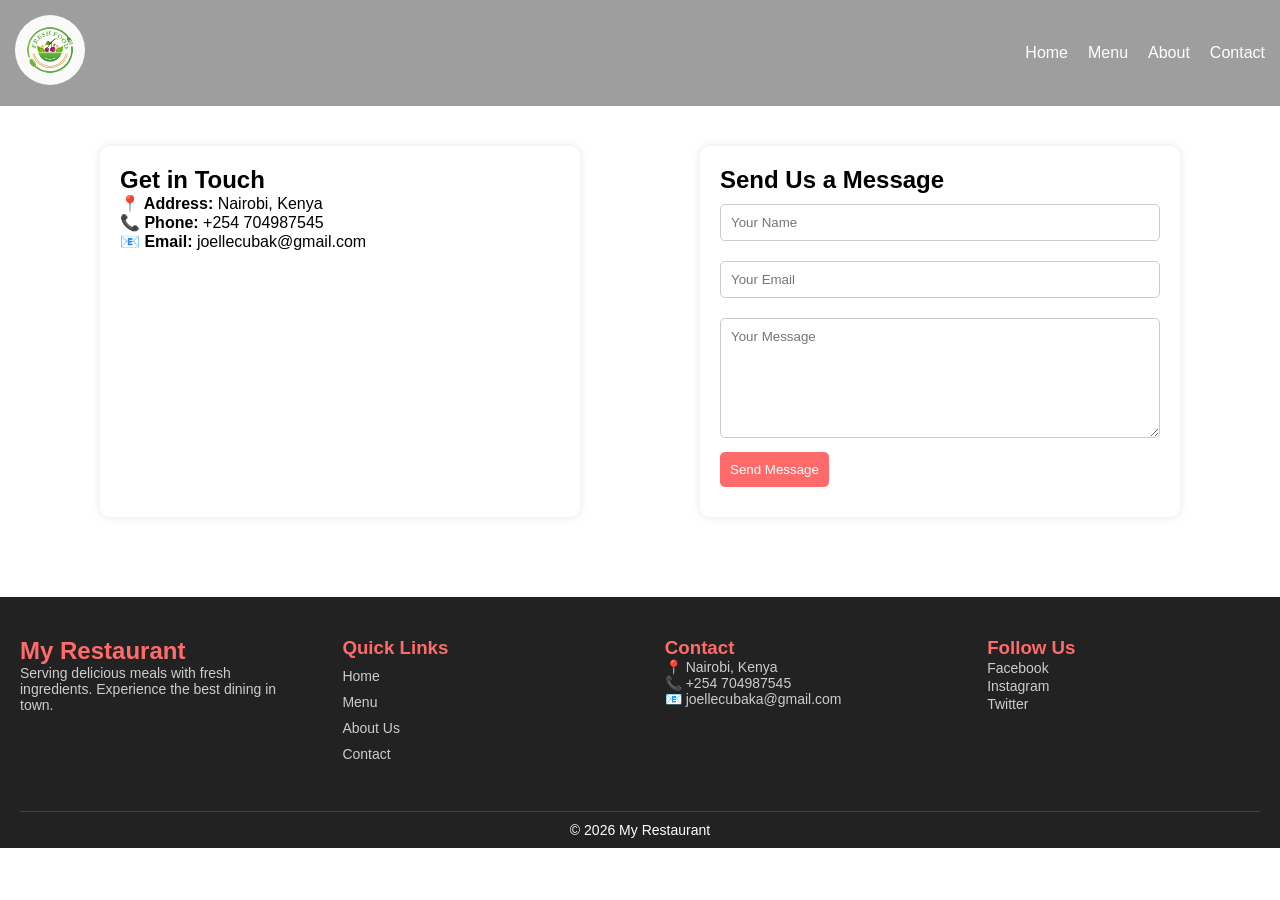
<file: pages/contact.html>
<!DOCTYPE html>
<html lang="en">
<head>
    <meta charset="UTF-8">
    <meta name="viewport" content="width=device-width, initial-scale=1.0">
    <title>Delicious Food  Restaurant</title>
    <link rel="stylesheet" href="/pages/contact.css">
    <link rel="shortcut icon" href="/images/five.jpg" type="image/x-icon">
</head>
<body>
    <div class="container">

    <!-- Navbar -->
    <header>
        <nav>
            <h1 class="logo">
                <img src="/images/OIP.webp" alt="">
            </h1>
            <ul>
                <li><a href="/index.html">Home</a></li>
                <li><a href="/pages/menu.html">Menu</a></li>
                <li><a href="/pages/Ours.html">About</a></li>
                <li><a href="/pages/contact.html">Contact</a></li>
            </ul>
        </nav>
    </header>
    <!--end-->
    <section class="contact-container">

        <!-- Contact Info -->
        <div class="contact-info">
            <h2>Get in Touch</h2>
            <p><strong>📍 Address:</strong> Nairobi, Kenya</p>
            <p><strong>📞 Phone:</strong> +254 704987545</p>
            <p><strong>📧 Email:</strong> joellecubak@gmail.com</p>
        </div>

        <!-- Contact Form -->
        <div class="contact-form">
            <h2>Send Us a Message</h2>

            <form id="contactForm">
                <input type="text" id="name" placeholder="Your Name" required>
                <input type="email" id="email" placeholder="Your Email" required>
                <textarea id="message" placeholder="Your Message" required></textarea>
                <button type="submit">Send Message</button>
            </form>

            <p id="responseMessage"></p>
        </div>

    </section>
    <!--end-->

     <footer class="footer">
    <div class="footer-container">

        <!-- About -->
        <div class="footer-section">
            <h2>My Restaurant</h2>
            <p>Serving delicious meals with fresh ingredients. Experience the best dining in town.</p>
        </div>

        <!-- Quick Links -->
        <div class="footer-section">
            <h3>Quick Links</h3>
            <ul>
                <li><a href="/index.html">Home</a></li>
                <li><a href="/pages/menu.html">Menu</a></li>
                <li><a href="/pages/ours.html">About Us</a></li>
                <li><a href="/pages/contact.html">Contact</a></li>
            </ul>
        </div>

        <!-- Contact Info -->
        <div class="footer-section">
            <h3>Contact</h3>
            <p>📍 Nairobi, Kenya</p>
            <p>📞 +254 704987545</p>
            <p>📧 joellecubaka@gmail.com</p>
        </div>

        <!-- Social Media -->
        <div class="footer-section">
            <h3>Follow Us</h3>
            <a href="#">Facebook</a><br>
            <a href="#">Instagram</a><br>
            <a href="#">Twitter</a>
        </div>

    </div>

    <div class="footer-bottom">
        <p>&copy; 2026 My Restaurant </p>
    </div>
</footer>

    <script src="contact.js"></script>
</body>
</html>
</file>
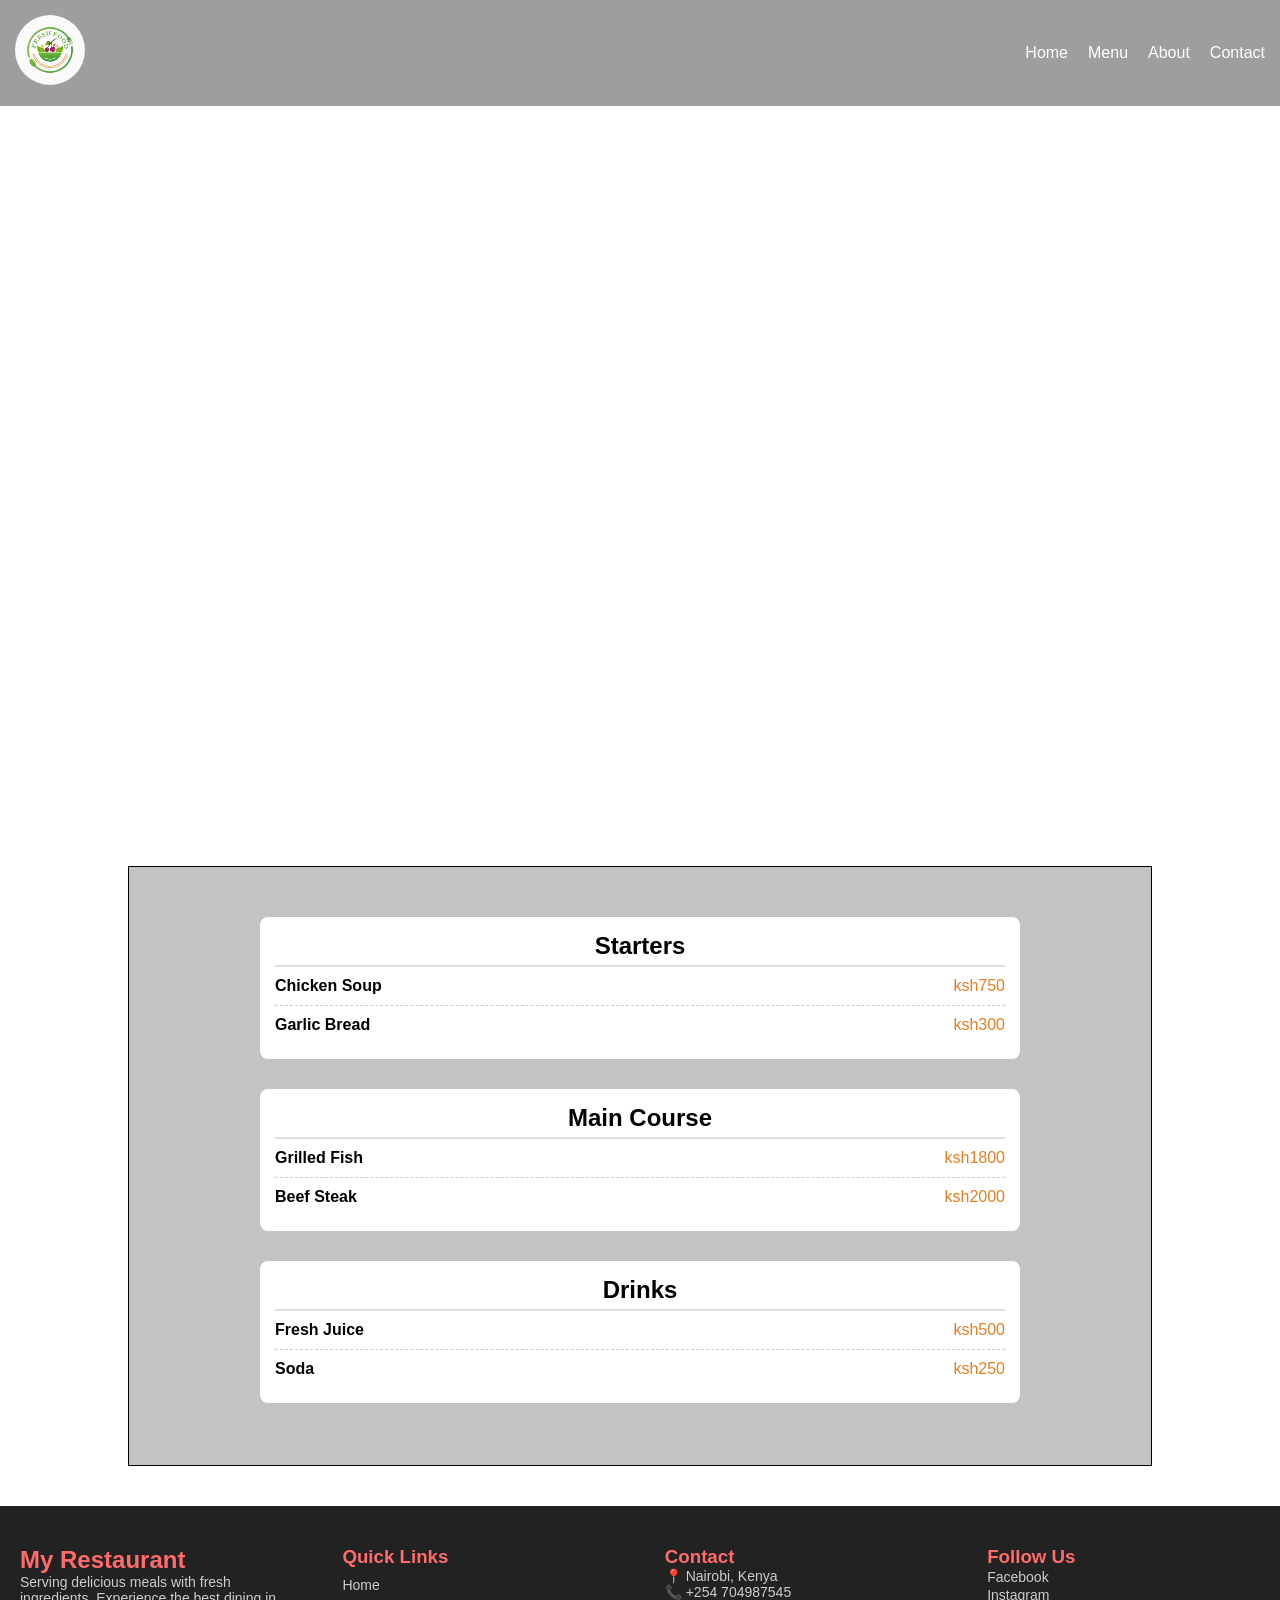
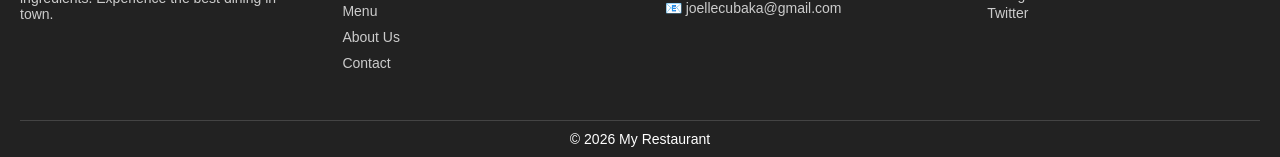
<file: pages/menu.html>
<!DOCTYPE html>
<html lang="en">
<head>
    <meta charset="UTF-8">
    <meta name="viewport" content="width=device-width, initial-scale=1.0">
    <title>Delicious Food  Restaurant</title>
    <link rel="stylesheet" href="/pages/menu.css">
    <link rel="shortcut icon" href="/images/five.jpg" type="image/x-icon">
</head>
<body>
     <div class="container">

    <!-- Navbar -->
    <header>
        <nav>
            <h1 class="logo">
                <img src="/images/OIP.webp" alt="">
            </h1>
            <ul>
                <li><a href="/index.html">Home</a></li>
                <li><a href="/pages/menu.html">Menu</a></li>
                <li><a href="/pages/ours.html">About</a></li>
                <li><a href="/pages/contact.html">Contact</a></li>
            </ul>
        </nav>
    </header>
     <!-- Hero Section -->
    <section class="hero">
        <h2>Welcome to Delicious Food</h2>
        <p>Fresh, tasty meals made with love</p>
        
    </section>
    <!--end-->
    <div class="box">
     <section class="menu">

        <div class="menu-category">
            <h2>Starters</h2>
            <div class="item">
                <span>Chicken Soup</span>
                <span>ksh750</span>
            </div>
            <div class="item">
                <span>Garlic Bread</span>
                <span>ksh300</span>
            </div>
        </div>

        <div class="menu-category">
            <h2>Main Course</h2>
            <div class="item">
                <span>Grilled Fish</span>
                <span>ksh1800</span>
            </div>
            <div class="item">
                <span>Beef Steak</span>
                <span>ksh2000</span>
            </div>
        </div>

        <div class="menu-category">
            <h2>Drinks</h2>
            <div class="item">
                <span>Fresh Juice</span>
                <span>ksh500</span>
            </div>
            <div class="item">
                <span>Soda</span>
                <span>ksh250</span>
            </div>
        </div>

    </section>
    </div>
    <!--end-->

    <footer class="footer">
    <div class="footer-container">

        <!-- About -->
        <div class="footer-section">
            <h2>My Restaurant</h2>
            <p>Serving delicious meals with fresh ingredients. Experience the best dining in town.</p>
        </div>

        <!-- Quick Links -->
        <div class="footer-section">
            <h3>Quick Links</h3>
            <ul>
                <li><a href="/index.html">Home</a></li>
                <li><a href="/pages/menu.html">Menu</a></li>
                <li><a href="/pages/ours.html">About Us</a></li>
                <li><a href="/pages/contact.html">Contact</a></li>
            </ul>
        </div>

        <!-- Contact Info -->
        <div class="footer-section">
            <h3>Contact</h3>
            <p>📍 Nairobi, Kenya</p>
            <p>📞 +254 704987545</p>
            <p>📧 joellecubaka@gmail.com</p>
        </div>

        <!-- Social Media -->
        <div class="footer-section">
            <h3>Follow Us</h3>
            <a href="#">Facebook</a><br>
            <a href="#">Instagram</a><br>
            <a href="#">Twitter</a>
        </div>

    </div>

    <div class="footer-bottom">
        <p>&copy; 2026 My Restaurant </p>
    </div>
</footer>





    
    
        
    </body>
    </html>
</file>
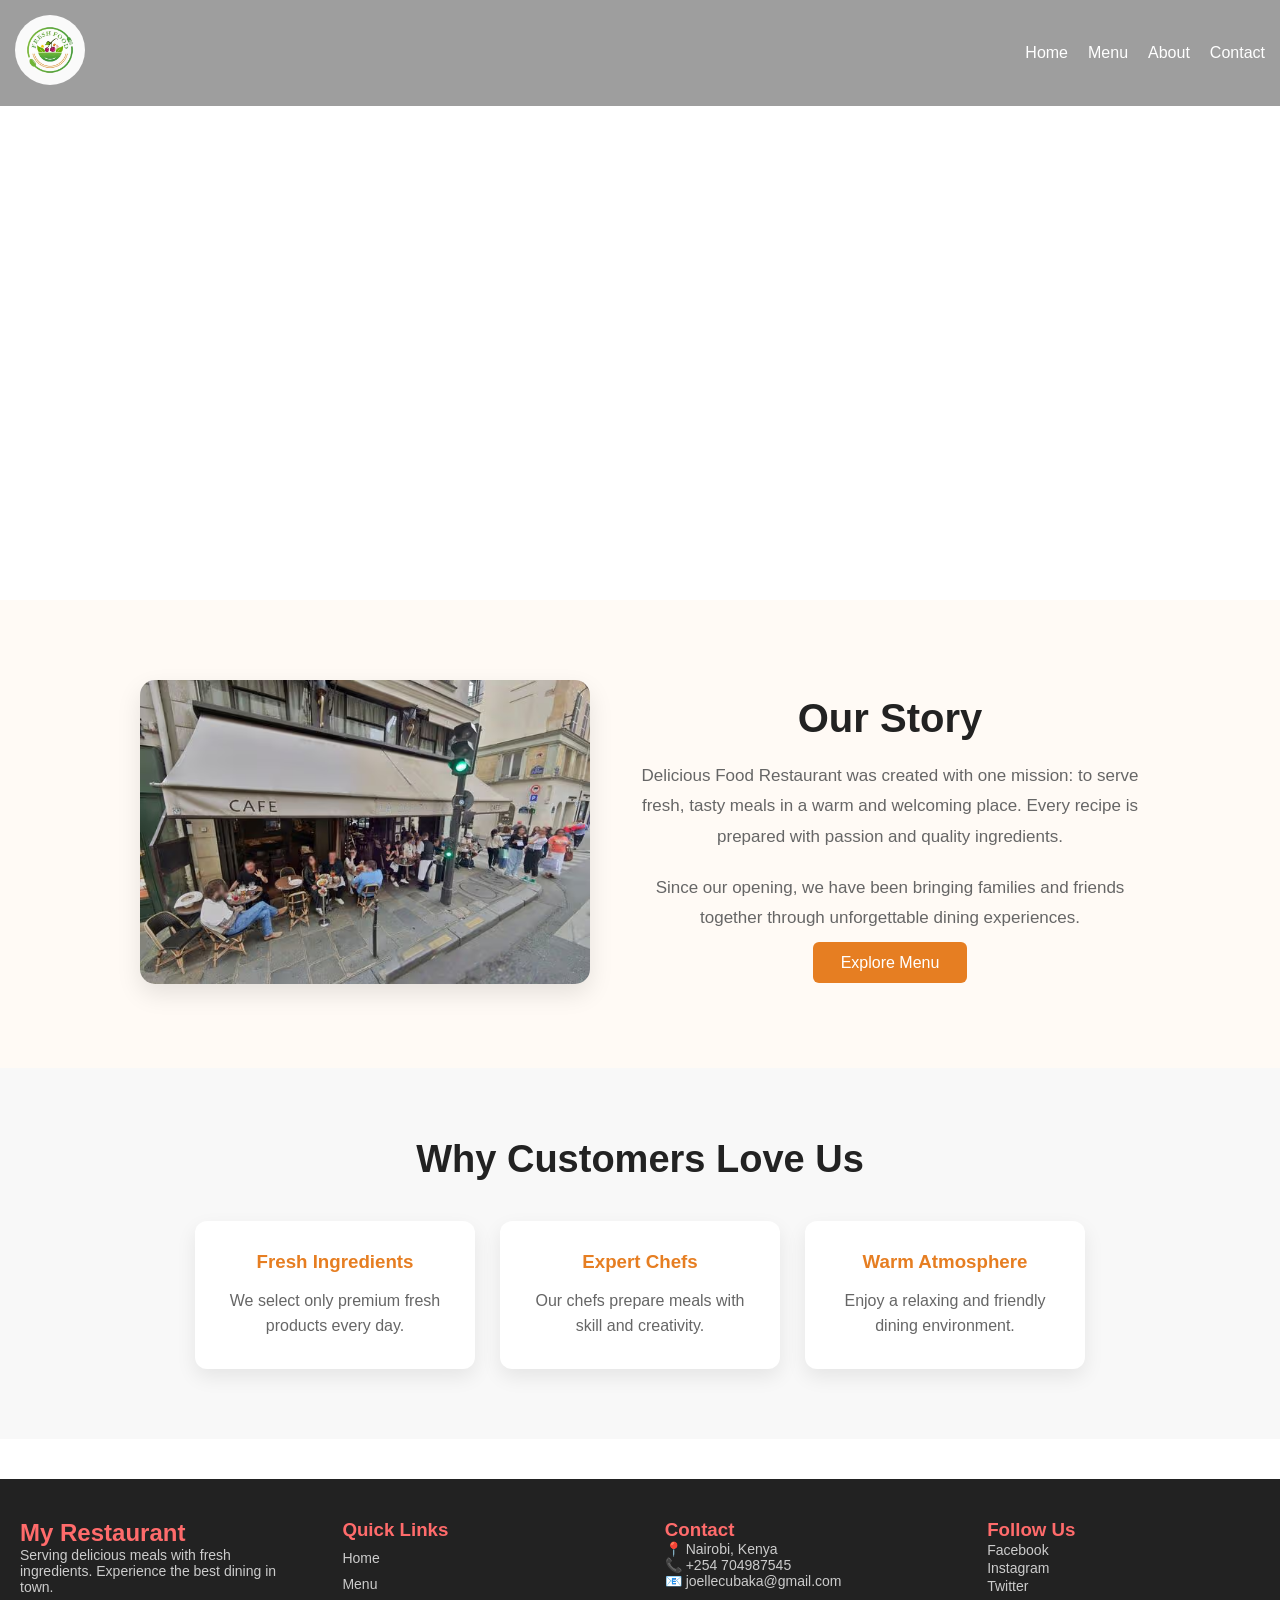
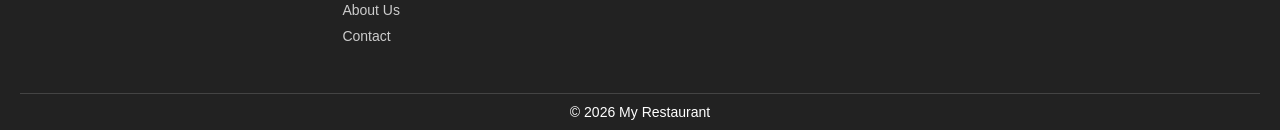
<file: pages/ours.html>
<!DOCTYPE html>
<html lang="en">
<head>
    <meta charset="UTF-8">
    <meta name="viewport" content="width=device-width, initial-scale=1.0">
    <title>Delicious Food  Restaurant</title>
    <link rel="stylesheet" href="/pages/ours.css">
    <link rel="shortcut icon" href="/images/five.jpg" type="image/x-icon">
    
</head>
</body>

  <body>
     <div class="container">

    <!-- Navbar -->
    <header>
        <nav>
            <h1 class="logo">
                <img src="/images/OIP.webp" alt="">
            </h1>
            <ul>
                <li><a href="/index.html">Home</a></li>
                <li><a href="/pages/menu.html">Menu</a></li>
                <li><a href="/pages/ours.html">About</a></li>
                <li><a href="/pages/contact.html">Contact</a></li>
            </ul>
        </nav>
    </header>
     <!-- Hero Section -->
    <section class="hero">
        <h2>Let us tell you about our Restaurant</h2>
        <p>Fresh, tasty meals made with love</p>
        
    </section>
    <!--end-->
   
    </div>
    <!--end-->

    <!-- MIDDLE CONTENT SECTION FOR index.html -->
     <!-- MIDDLE SECTION FOR about.html -->

<section class="about-story">
    <div class="about-image">
        <img src="/images/restaurent ground.avif" alt="Restaurant Interior">
    </div>

    <div class="about-text">
        <h2>Our Story</h2>
        <p>
            Delicious Food Restaurant was created with one mission:
            to serve fresh, tasty meals in a warm and welcoming place.
            Every recipe is prepared with passion and quality ingredients.
        </p>

        <p>
            Since our opening, we have been bringing families and friends
            together through unforgettable dining experiences.
        </p>

        <a href="menu.html">Explore Menu</a>
    </div>
</section>

<section class="values">
    <h2>Why Customers Love Us</h2>

    <div class="value-box">

        <div class="box">
            <h3>Fresh Ingredients</h3>
            <p>We select only premium fresh products every day.</p>
        </div>

        <div class="box">
            <h3>Expert Chefs</h3>
            <p>Our chefs prepare meals with skill and creativity.</p>
        </div>

        <div class="box">
            <h3>Warm Atmosphere</h3>
            <p>Enjoy a relaxing and friendly dining environment.</p>
        </div>

    </div>
</section>




    <footer class="footer">
    <div class="footer-container">

        <!-- About -->
        <div class="footer-section">
            <h2>My Restaurant</h2>
            <p>Serving delicious meals with fresh ingredients. Experience the best dining in town.</p>
        </div>

        <!-- Quick Links -->
        <div class="footer-section">
            <h3>Quick Links</h3>
            <ul>
                <li><a href="index.html">Home</a></li>
                <li><a href="/pages/menu.html">Menu</a></li>
                <li><a href="/pages/ours.html">About Us</a></li>
                <li><a href="/pages/contact.html">Contact</a></li>
            </ul>
        </div>

        <!-- Contact Info -->
        <div class="footer-section">
            <h3>Contact</h3>
            <p>📍 Nairobi, Kenya</p>
            <p>📞 +254 704987545</p>
            <p>📧 joellecubaka@gmail.com</p>
        </div>

        <!-- Social Media -->
        <div class="footer-section">
            <h3>Follow Us</h3>
            <a href="#">Facebook</a><br>
            <a href="#">Instagram</a><br>
            <a href="#">Twitter</a>
        </div>

    </div>

    <div class="footer-bottom">
        <p>&copy; 2026 My Restaurant </p>
    </div>
</footer>





    
    
        
    </body>
    </html>

<script> </script>

</body>
</html>
</file>
<file: pages/contact.css>
* {
    margin: 0;
    padding: 0;
    box-sizing: border-box;
    font-family: Arial, sans-serif;
}
.container{
    width: 100%;
    height: 600px;
    background-image: linear-gradient(rgba(128, 128, 128, 0.143));
    background-repeat: no-repeat;
    background-size: cover;
    background-position: center;
}
.base{
    width: 100%;
    height: 400px;
    background-color: #33333319;
    margin-top: 20px;
}

/* Navbar */
header {
    background: rgba(128, 128, 128, 0.765);
    padding: 15px;
}

nav {
    display: flex;
    justify-content: space-between;
    align-items: center;
}

.logo {
    color: #fff;
}
.logo img{
    width: 70px;
    border-radius: 50%;

}

nav ul {
    list-style: none;
    display: flex;
}

nav ul li {
    margin-left: 20px;
}

nav ul li a {
    color: #fff;
    text-decoration: none;
}
nav ul li a:hover {
    border-bottom: 2px solid red;
    cursor: pointer;
    
}

/* Hero Section */
.contact-container {
    display: flex;
    justify-content: space-around;
    padding: 40px;
    flex-wrap: wrap;
}

.contact-info, .contact-form {
    background: white;
    padding: 20px;
    border-radius: 10px;
    width: 40%;
    box-shadow: 0 0 10px rgba(0,0,0,0.1);
}

.contact-info h2, .contact-form h2 {
    margin-top: 0;
}

input, textarea {
    width: 100%;
    padding: 10px;
    margin: 10px 0;
    border-radius: 5px;
    border: 1px solid #ccc;
}

textarea {
    height: 120px;
}

button {
    background-color: #ff6b6b;
    color: white;
    padding: 10px;
    border: none;
    border-radius: 5px;
    cursor: pointer;
}

button:hover {
    background-color: #ff4c4c;
}

#responseMessage {
    margin-top: 10px;
    font-weight: bold;
}

/* Footer */

.footer {
    background-color: #222;
    color: #fff;
    padding: 40px 20px 10px;
    margin-top: 40px;
}

.footer-container {
    display: flex;
    justify-content: space-between;
    flex-wrap: wrap;
}

.footer-section {
    width: 22%;
    margin-bottom: 20px;
}

.footer-section h2,
.footer-section h3 {
    color: #ff6b6b;
}

.footer-section p,
.footer-section a {
    font-size: 14px;
    color: #ccc;
    text-decoration: none;
}

.footer-section a:hover {
    color: #fff;
}

.footer-section ul {
    list-style: none;
    padding: 0;
}

.footer-section ul li {
    margin: 8px 0;
}

.footer-bottom {
    text-align: center;
    border-top: 1px solid #444;
    padding-top: 10px;
    margin-top: 20px;
    font-size: 14px;
}
</file>
<file: pages/menu.css>
* {
    margin: 0;
    padding: 0;
    box-sizing: border-box;
    font-family: Arial, sans-serif;
}
.container{
    width: 100%;
    height: 600px;
    background-image: linear-gradient(rgba(128, 128, 128, 0.064)),url(/images/Mttr.png);
    background-repeat: no-repeat;
    background-size: cover;
    background-position: center;
}
.base{
    width: 100%;
    height: 400px;
    background-color: #33333319;
    margin-top: 20px;
}

/* Navbar */
header {
    background: rgba(128, 128, 128, 0.765);
    padding: 15px;
}

nav {
    display: flex;
    justify-content: space-between;
    align-items: center;
}

.logo {
    color: #fff;
}
.logo img{
    width: 70px;
    border-radius: 50%;

}

nav ul {
    list-style: none;
    display: flex;
}

nav ul li {
    margin-left: 20px;
}

nav ul li a {
    color: #fff;
    text-decoration: none;
}
nav ul li a:hover {
    border-bottom: 2px solid red;
    cursor: pointer;
    
}

/* Hero Section */
.hero {
    height: 80vh;
    background: url('https://via.placeholder.com/1200x600') no-repeat center/cover;
    color: white;
    display: flex;
    flex-direction: column;
    justify-content: center;
    align-items: center;
    text-align: center;
    font-size: 25px;
}

.hero button {
    margin-top: 20px;
    padding: 10px 20px;
    border: none;
    border: 2px double black;
    color: black;
    cursor: pointer;
}

/* Sections */
section {
    padding: 50px;
    text-align: center;
}
/*.......*/
.menu {
    max-width: 800px;
    margin: 30px auto;
    padding: 20px;
}

.menu-category {
    margin-bottom: 30px;
    background: white;
    padding: 15px;
    border-radius: 8px;
}

.menu-category h2 {
    border-bottom: 2px solid #ddd;
    padding-bottom: 5px;
}

.item {
    display: flex;
    justify-content: space-between;
    padding: 10px 0;
    border-bottom: 1px dashed #ccc;
}

.item:last-child {
    border-bottom: none;
}

.item span:first-child {
    font-weight: bold;
}

.item span:last-child {
    color: #e67e22;
}
.box{
    width: 80%;
    height: 600px;
    background-color: rgba(128, 128, 128, 0.472);
    margin: auto;
    border: 1px solid black;
    margin-top: 40px;
    
}
.footer {
    background-color: #222;
    color: #fff;
    padding: 40px 20px 10px;
    margin-top: 40px;
}

.footer-container {
    display: flex;
    justify-content: space-between;
    flex-wrap: wrap;
}

.footer-section {
    width: 22%;
    margin-bottom: 20px;
}

.footer-section h2,
.footer-section h3 {
    color: #ff6b6b;
}

.footer-section p,
.footer-section a {
    font-size: 14px;
    color: #ccc;
    text-decoration: none;
}

.footer-section a:hover {
    color: #fff;
}

.footer-section ul {
    list-style: none;
    padding: 0;
}

.footer-section ul li {
    margin: 8px 0;
}

.footer-bottom {
    text-align: center;
    border-top: 1px solid #444;
    padding-top: 10px;
    margin-top: 20px;
    font-size: 14px;
}
</file>
<file: pages/ours.css>
* {
    margin: 0;
    padding: 0;
    box-sizing: border-box;
    font-family: Arial, sans-serif;
    
}
.container{
    width: 100%;
    height: 600px;
    background-image: linear-gradient(rgba(128, 128, 128, 0.143)),url(/images/image\ house.webp);
    background-repeat: no-repeat;
    background-size: cover;
    background-position: center;
    
}
.base{
    width: 100%;
    height: 400px;
    background-color: #33333319;
    margin-top: 20px;
}

/* Navbar */
header {
    background: rgba(128, 128, 128, 0.765);
    padding: 15px;
}

nav {
    display: flex;
    justify-content: space-between;
    align-items: center;
}

.logo {
    color: #fff;
}
.logo img{
    width: 70px;
    border-radius: 50%;

}

nav ul {
    list-style: none;
    display: flex;
}

nav ul li {
    margin-left: 20px;
}

nav ul li a {
    color: #fff;
    text-decoration: none;
}
nav ul li a:hover {
    border-bottom: 2px solid red;
    cursor: pointer;
    
}

/* Hero Section */
.hero {
    height: 80vh;
    background: url('https://via.placeholder.com/1200x600') no-repeat center/cover;
    color: white;
    display: flex;
    flex-direction: column;
    justify-content: center;
    align-items: center;
    text-align: center;
    font-size: 25px;

    
}
.her:hover{
    animation: float 2s ease-in-out;
    color: saddlebrown;
    cursor: pointer;
}



.hero button {
    margin-top: 20px;
    padding: 10px 20px;
    border: none;
    border: 2px double black;
    border-radius: 4px;
    color: white;
    cursor: pointer;
}

/* Sections */
section {
    padding: 50px;
    text-align: center;
}

/* Menu */
.menu-items {
    display: flex;
    justify-content: center;
    gap: 20px;
    margin-top: 20px;
    
}

.item {
    background: #f4f4f4;
    padding: 20px;
    border-radius: 10px;
    margin-top: 40px;
    
}
#about{
    width: 50%;
    height: 150px;
    border: 1px solid black;
    margin: auto;
    margin-top: 20px;
    border-radius: 10px;
}
#about:hover{
    width: 50%;
    background-color: rgba(128, 128, 128, 0.669);
    cursor: pointer;
    
}
#contact{
    width: 50%;
    height: 150px;
    border: 1px solid black;
    margin: auto;
    margin-top: 20px;
    border-radius: 10px;
}
#contact:hover{
    width: 50%;
    cursor: pointer;
    background-color: rgb(165, 246, 140);
    
}

/* Footer */

.footer {
    background-color: #222;
    color: #fff;
    padding: 40px 20px 10px;
    margin-top: 40px;
}

.footer-container {
    display: flex;
    justify-content: space-between;
    flex-wrap: wrap;
}

.footer-section {
    width: 22%;
    margin-bottom: 20px;
}

.footer-section h2,
.footer-section h3 {
    color: #ff6b6b;
}

.footer-section p,
.footer-section a {
    font-size: 14px;
    color: #ccc;
    text-decoration: none;
}

.footer-section a:hover {
    color: #fff;
}

.footer-section ul {
    list-style: none;
    padding: 0;
}

.footer-section ul li {
    margin: 8px 0;
}

.footer-bottom {
    text-align: center;
    border-top: 1px solid #444;
    padding-top: 10px;
    margin-top: 20px;
    font-size: 14px;
}


/* MIDDLE SECTION CSS FOR about.html */

.about-story{
    display: flex;
    align-items: center;
    justify-content: center;
    gap: 50px;
    padding: 80px 10%;
    flex-wrap: wrap;
    background: #fffaf5;
}

.about-image img{
    width: 450px;
    max-width: 100%;
    border-radius: 15px;
    box-shadow: 0 10px 25px rgba(0,0,0,0.1);
}

.about-text{
    max-width: 500px;
}

.about-text h2{
    font-size: 40px;
    color: #222;
    margin-bottom: 20px;
}

.about-text p{
    color: #666;
    font-size: 17px;
    line-height: 1.8;
    margin-bottom: 20px;
}

.about-text a{
    text-decoration: none;
    background: #e67e22;
    color: white;
    padding: 12px 28px;
    border-radius: 6px;
}

.about-text a:hover{
    background: #d35400;
}

.values{
    padding: 70px 10%;
    text-align: center;
    background: #f8f8f8;
}

.values h2{
    font-size: 38px;
    color: #222;
    margin-bottom: 40px;
}

.value-box{
    display: flex;
    justify-content: center;
    gap: 25px;
    flex-wrap: wrap;
}

.box{
    background: white;
    width: 280px;
    padding: 30px 20px;
    border-radius: 12px;
    box-shadow: 0 8px 20px rgba(0,0,0,0.08);
    transition: 0.3s;
}

.box:hover{
    transform: translateY(-8px);
}

.box h3{
    color: #e67e22;
    margin-bottom: 15px;
}

.box p{
    color: #666;
    line-height: 1.6;
}
</file>
